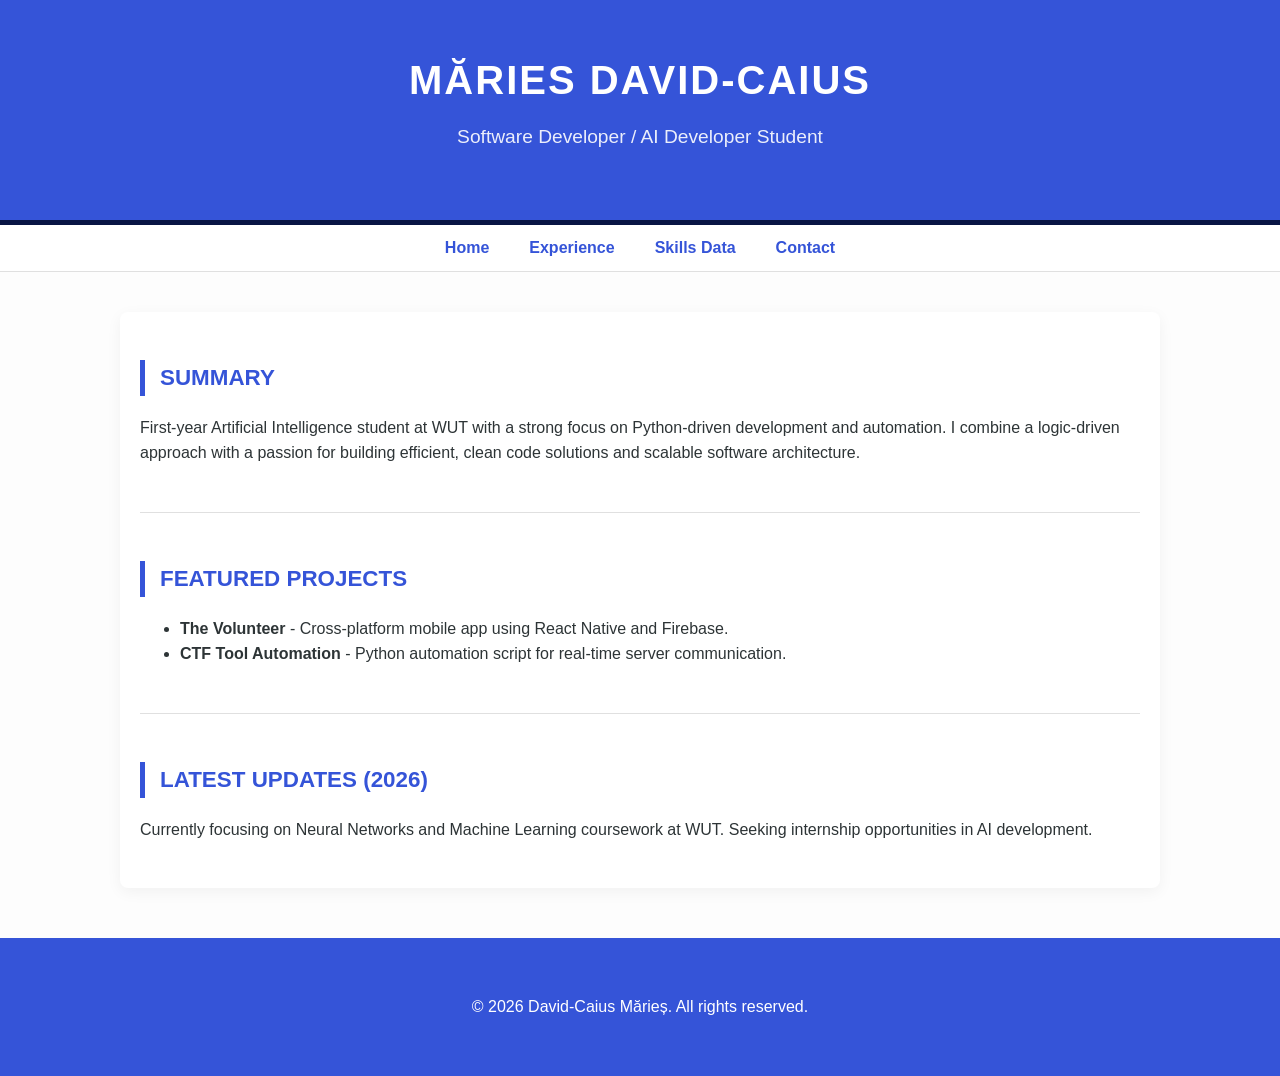
<file: index.html>
<!DOCTYPE html>
<html lang="en">
<head>
    <meta charset="UTF-8">
    <meta name="viewport" content="width=device-width, initial-scale=1.0">
    <title>David-Caius Mărieș | Portfolio</title>
    <link rel="stylesheet" href="styles.css">
</head>
<body>
    <a href="#main-content" class="skip-link">Skip to main content</a>

    <header>
        <h1>MĂRIES DAVID-CAIUS</h1>
        <p>Software Developer / AI Developer Student</p>
    </header>

    <nav>
        <ul>
            <li><a href="index.html">Home</a></li>
            <li><a href="experience.html">Experience</a></li>
            <li><a href="skills.html">Skills Data</a></li>
            <li><a href="contact.html">Contact</a></li>
        </ul>
    </nav>

    <main id="main-content">
        <section id="intro">
            <h2>Summary</h2>
            <p>First-year Artificial Intelligence student at WUT with a strong focus on Python-driven development and automation. I combine a logic-driven approach with a passion for building efficient, clean code solutions and scalable software architecture.</p>
        </section>

        <section id="featured">
            <h2>Featured Projects</h2>
            <ul>
                <li><strong>The Volunteer</strong> - Cross-platform mobile app using React Native and Firebase.</li>
                <li><strong>CTF Tool Automation</strong> - Python automation script for real-time server communication.</li>
            </ul>
        </section>

        <section id="news">
            <h2>Latest Updates (2026)</h2>
            <p>Currently focusing on Neural Networks and Machine Learning coursework at WUT. Seeking internship opportunities in AI development.</p>
        </section>
    </main>

    <footer>
        <p>&copy; 2026 David-Caius Mărieș. All rights reserved.</p>
    </footer>
</body>
</html>
</file>
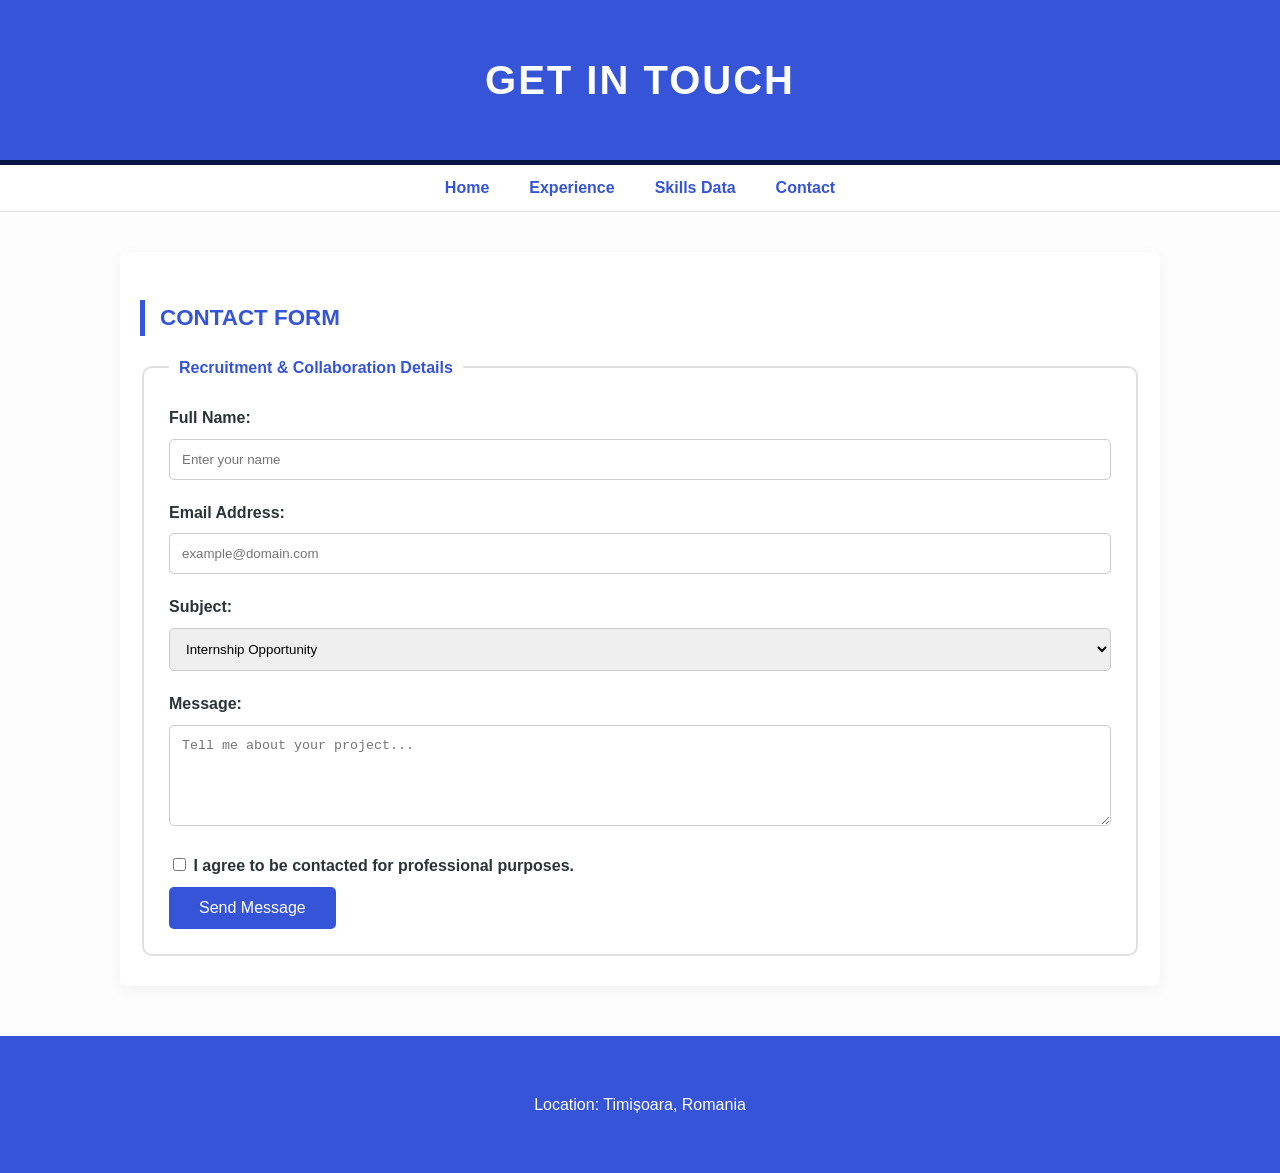
<file: contact.html>
<!DOCTYPE html>
<html lang="en">
<head>
    <meta charset="UTF-8">
    <meta name="viewport" content="width=device-width, initial-scale=1.0">
    <title>Contact David-Caius</title>
    <link rel="stylesheet" href="styles.css">
</head>
<body>
    <a href="#main-content" class="skip-link">Skip to main content</a>
    <header>
        <h1>Get in Touch</h1>
    </header>
    <nav>
        <ul>
            <li><a href="index.html">Home</a></li>
            <li><a href="experience.html">Experience</a></li>
            <li><a href="skills.html">Skills Data</a></li>
            <li><a href="contact.html">Contact</a></li>
        </ul>
    </nav>
    <main id="main-content">
        <section>
            <h2>Contact Form</h2>
            <form action="#" method="post">
                <fieldset>
                    <legend>Recruitment & Collaboration Details</legend>
                    
                    <label for="full-name">Full Name:</label>
                    <input type="text" id="full-name" name="name" required placeholder="Enter your name">

                    <label for="email">Email Address:</label>
                    <input type="email" id="email" name="email" required placeholder="example@domain.com">

                    <label for="subject">Subject:</label>
                    <select id="subject" name="subject">
                        <option value="internship">Internship Opportunity</option>
                        <option value="freelance">Freelance Project</option>
                        <option value="general">General Inquiry</option>
                    </select>

                    <label for="message">Message:</label>
                    <textarea id="message" name="message" rows="5" required placeholder="Tell me about your project..."></textarea>

                    <label>
                        <input type="checkbox" name="consent" required style="width: auto;"> I agree to be contacted for professional purposes.
                    </label>

                    <button type="submit">Send Message</button>
                </fieldset>
            </form>
        </section>
    </main>
    <footer>
        <p>Location: Timișoara, Romania</p>
    </footer>
</body>
</html>
</file>
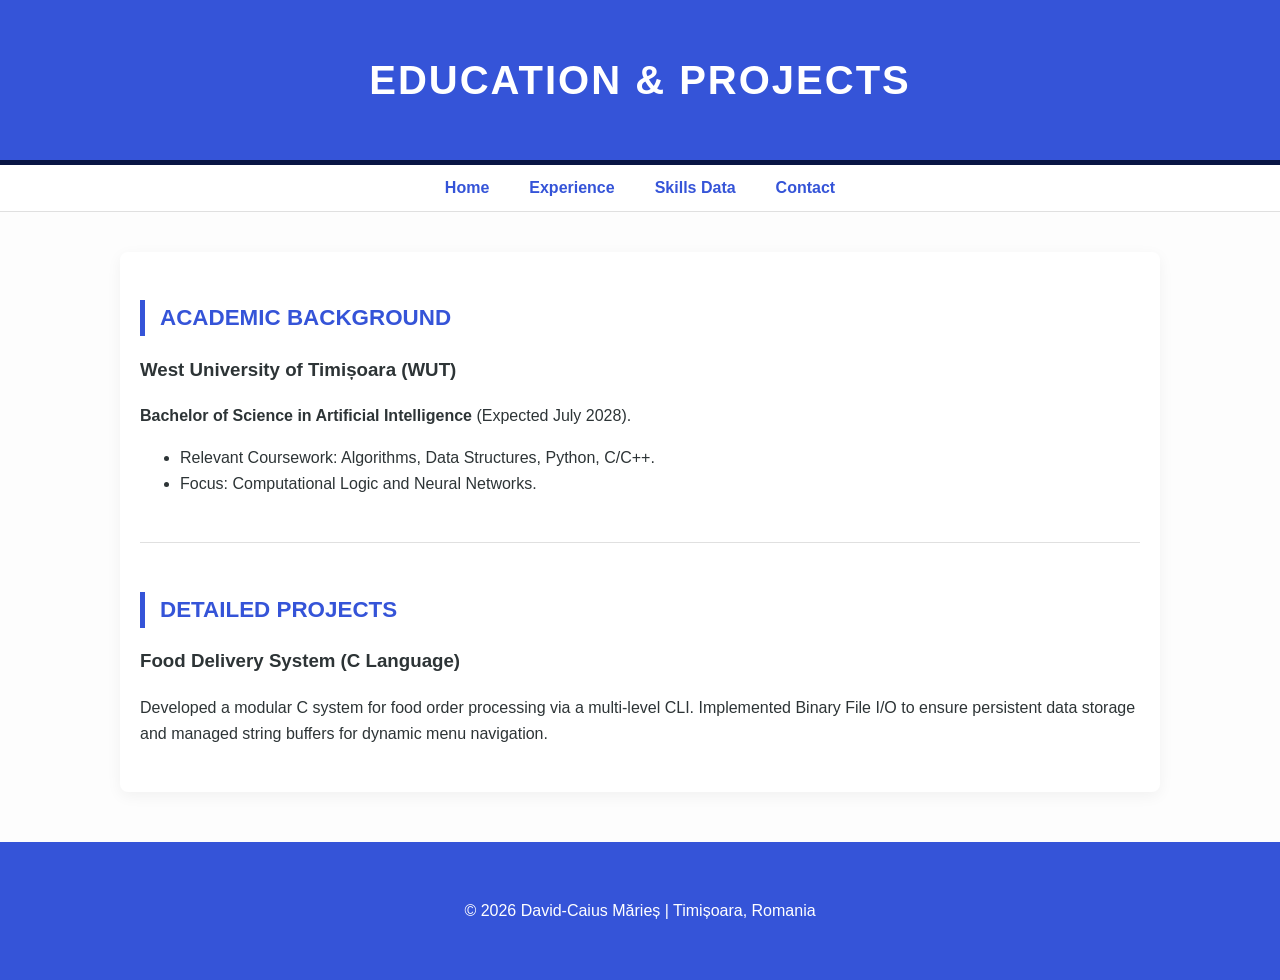
<file: experience.html>
<!DOCTYPE html>
<html lang="en">
<head>
    <meta charset="UTF-8">
    <meta name="viewport" content="width=device-width, initial-scale=1.0">
    <title>Experience | David-Caius Mărieș</title>
    <link rel="stylesheet" href="styles.css">
</head>
<body>
    <a href="#main-content" class="skip-link">Skip to main content</a>
    <header>
        <h1>Education & Projects</h1>
    </header>
    <nav>
        <ul>
            <li><a href="index.html">Home</a></li>
            <li><a href="experience.html">Experience</a></li>
            <li><a href="skills.html">Skills Data</a></li>
            <li><a href="contact.html">Contact</a></li>
        </ul>
    </nav>
    <main id="main-content">
        <section>
            <h2>Academic Background</h2>
            <h3>West University of Timișoara (WUT)</h3>
            <p><strong>Bachelor of Science in Artificial Intelligence</strong> (Expected July 2028).</p>
            <ul>
                <li>Relevant Coursework: Algorithms, Data Structures, Python, C/C++.</li>
                <li>Focus: Computational Logic and Neural Networks.</li>
            </ul>
        </section>

        <section>
            <h2>Detailed Projects</h2>
            <article>
                <h3>Food Delivery System (C Language)</h3>
                <p>Developed a modular C system for food order processing via a multi-level CLI. Implemented Binary File I/O to ensure persistent data storage and managed string buffers for dynamic menu navigation.</p>
            </article>
        </section>
    </main>
    <footer>
        <p>&copy; 2026 David-Caius Mărieș | Timișoara, Romania</p>
    </footer>
</body>
</html>
</file>
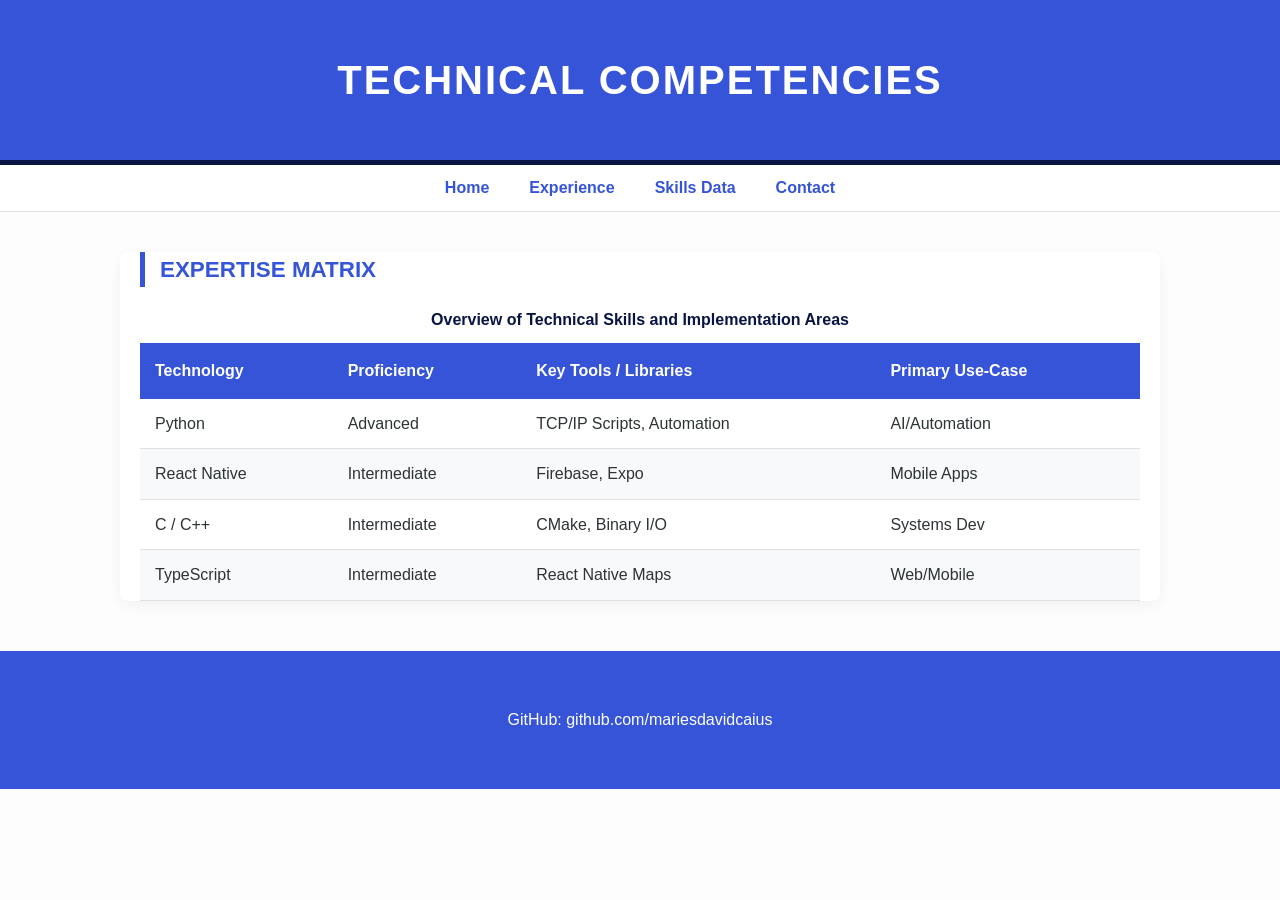
<file: skills.html>
<!DOCTYPE html>
<html lang="en">
<head>
    <meta charset="UTF-8">
    <meta name="viewport" content="width=device-width, initial-scale=1.0">
    <title>Technical Skills | Data Page</title>
    <link rel="stylesheet" href="styles.css">
</head>
<body>
    <a href="#main-content" class="skip-link">Skip to main content</a>
    <header>
        <h1>Technical Competencies</h1>
    </header>
    <nav>
        <ul>
            <li><a href="index.html">Home</a></li>
            <li><a href="experience.html">Experience</a></li>
            <li><a href="skills.html">Skills Data</a></li>
            <li><a href="contact.html">Contact</a></li>
        </ul>
    </nav>
    <main id="main-content">
        <h2>Expertise Matrix</h2>
        <table>
            <caption>Overview of Technical Skills and Implementation Areas</caption>
            <thead>
                <tr>
                    <th scope="col">Technology</th>
                    <th scope="col">Proficiency</th>
                    <th scope="col">Key Tools / Libraries</th>
                    <th scope="col">Primary Use-Case</th>
                </tr>
            </thead>
            <tbody>
                <tr>
                    <td>Python</td>
                    <td>Advanced</td>
                    <td>TCP/IP Scripts, Automation</td>
                    <td>AI/Automation</td>
                </tr>
                <tr>
                    <td>React Native</td>
                    <td>Intermediate</td>
                    <td>Firebase, Expo</td>
                    <td>Mobile Apps</td>
                </tr>
                <tr>
                    <td>C / C++</td>
                    <td>Intermediate</td>
                    <td>CMake, Binary I/O</td>
                    <td>Systems Dev</td>
                </tr>
                <tr>
                    <td>TypeScript</td>
                    <td>Intermediate</td>
                    <td>React Native Maps</td>
                    <td>Web/Mobile</td>
                </tr>
            </tbody>
        </table>
    </main>
    <footer>
        <p>GitHub: github.com/mariesdavidcaius</p>
    </footer>
</body>
</html>
</file>
<file: styles.css>
/* Paleta de culori extrasă din CV-ul tău  */
:root {
    --cv-blue: #3554d8;      /* Albastru profesional pentru header/sidebar */
    --accent-blue: #081444;  /* Ton secundar pentru hover și focus */
    --text-main: #2d3436;    /* Gri închis pentru textul principal  */
    --light-bg: #fdfdfd;     /* Fundal aproape alb */
    --white: #ffffff;
    --border-color: #e0e0e0;
}

/* Setări de bază și tipografie */
body {
    font-family: 'Segoe UI', Roboto, Helvetica, Arial, sans-serif;
    line-height: 1.6;
    color: var(--text-main);
    background-color: var(--light-bg);
    margin: 0;
    padding: 0;
}

/* Skip link - vizibil doar la focus pentru accesibilitate */
.skip-link {
    position: absolute;
    top: -100px;
    left: 0;
    background: var(--cv-blue);
    color: white;
    padding: 10px;
    z-index: 1000;
    text-decoration: none;
}

.skip-link:focus {
    top: 0;
}

/* Header - Imită banner-ul superior din CV  */
header {
    background-color: var(--cv-blue);
    color: var(--white);
    padding: 3rem 1rem;
    text-align: center;
    border-bottom: 5px solid var(--accent-blue);
}

header h1 {
    margin: 0;
    font-size: 2.5rem;
    letter-spacing: 2px;
    text-transform: uppercase;
}

header p {
    font-size: 1.2rem;
    opacity: 0.9;
    margin-top: 10px;
}

/* Navigație curată */
nav {
    background: var(--white);
    border-bottom: 1px solid var(--border-color);
    padding: 10px 0;
    position: sticky;
    top: 0;
    z-index: 500;
}

nav ul {
    list-style: none;
    display: flex;
    justify-content: center;
    padding: 0;
    margin: 0;
}

nav ul li {
    margin: 0 20px;
}

nav ul li a {
    text-decoration: none;
    color: var(--cv-blue);
    font-weight: 600;
    transition: color 0.3s;
}

nav ul li a:hover {
    color: #3498db;
}

/* Layout principal */
main {
    max-width: 1000px;
    margin: 40px auto;
    padding: 0 20px;
    background: var(--white);
    box-shadow: 0 4px 15px rgba(0,0,0,0.05);
    border-radius: 8px;
}

section {
    padding: 30px 0;
    border-bottom: 1px solid var(--border-color);
}

section:last-of-type {
    border-bottom: none;
}

h2 {
    color: var(--cv-blue);
    border-left: 5px solid var(--cv-blue);
    padding-left: 15px;
    text-transform: uppercase;
    font-size: 1.4rem;
}

/* Stilizare Tabel (Skills Page) */
table {
    width: 100%;
    border-collapse: collapse;
    margin: 20px 0;
}

caption {
    font-weight: bold;
    margin-bottom: 10px;
    color: var(--accent-blue);
}

th {
    background-color: var(--cv-blue);
    color: white;
    padding: 15px;
    text-align: left;
}

td {
    padding: 12px 15px;
    border-bottom: 1px solid var(--border-color);
}

tr:nth-child(even) {
    background-color: #f8f9fa;
}

/* Stilizare Formular (Contact Page) */
fieldset {
    border: 2px solid var(--border-color);
    padding: 25px;
    border-radius: 10px;
}

legend {
    font-weight: bold;
    color: var(--cv-blue);
    padding: 0 10px;
}

label {
    display: block;
    margin-bottom: 8px;
    font-weight: 600;
}

input[type="text"],
input[type="email"],
select,
textarea {
    width: 100%;
    padding: 12px;
    margin-bottom: 20px;
    border: 1px solid #ccc;
    border-radius: 5px;
    box-sizing: border-box;
}

button {
    background-color: var(--cv-blue);
    color: white;
    padding: 12px 30px;
    border: none;
    border-radius: 5px;
    cursor: pointer;
    font-size: 1rem;
    transition: background 0.3s;
}

button:hover {
    background-color: #1a252f;
}

/* Footer */
footer {
    text-align: center;
    padding: 40px 0;
    background-color: var(--cv-blue);
    color: white;
    margin-top: 50px;
}
</file>
